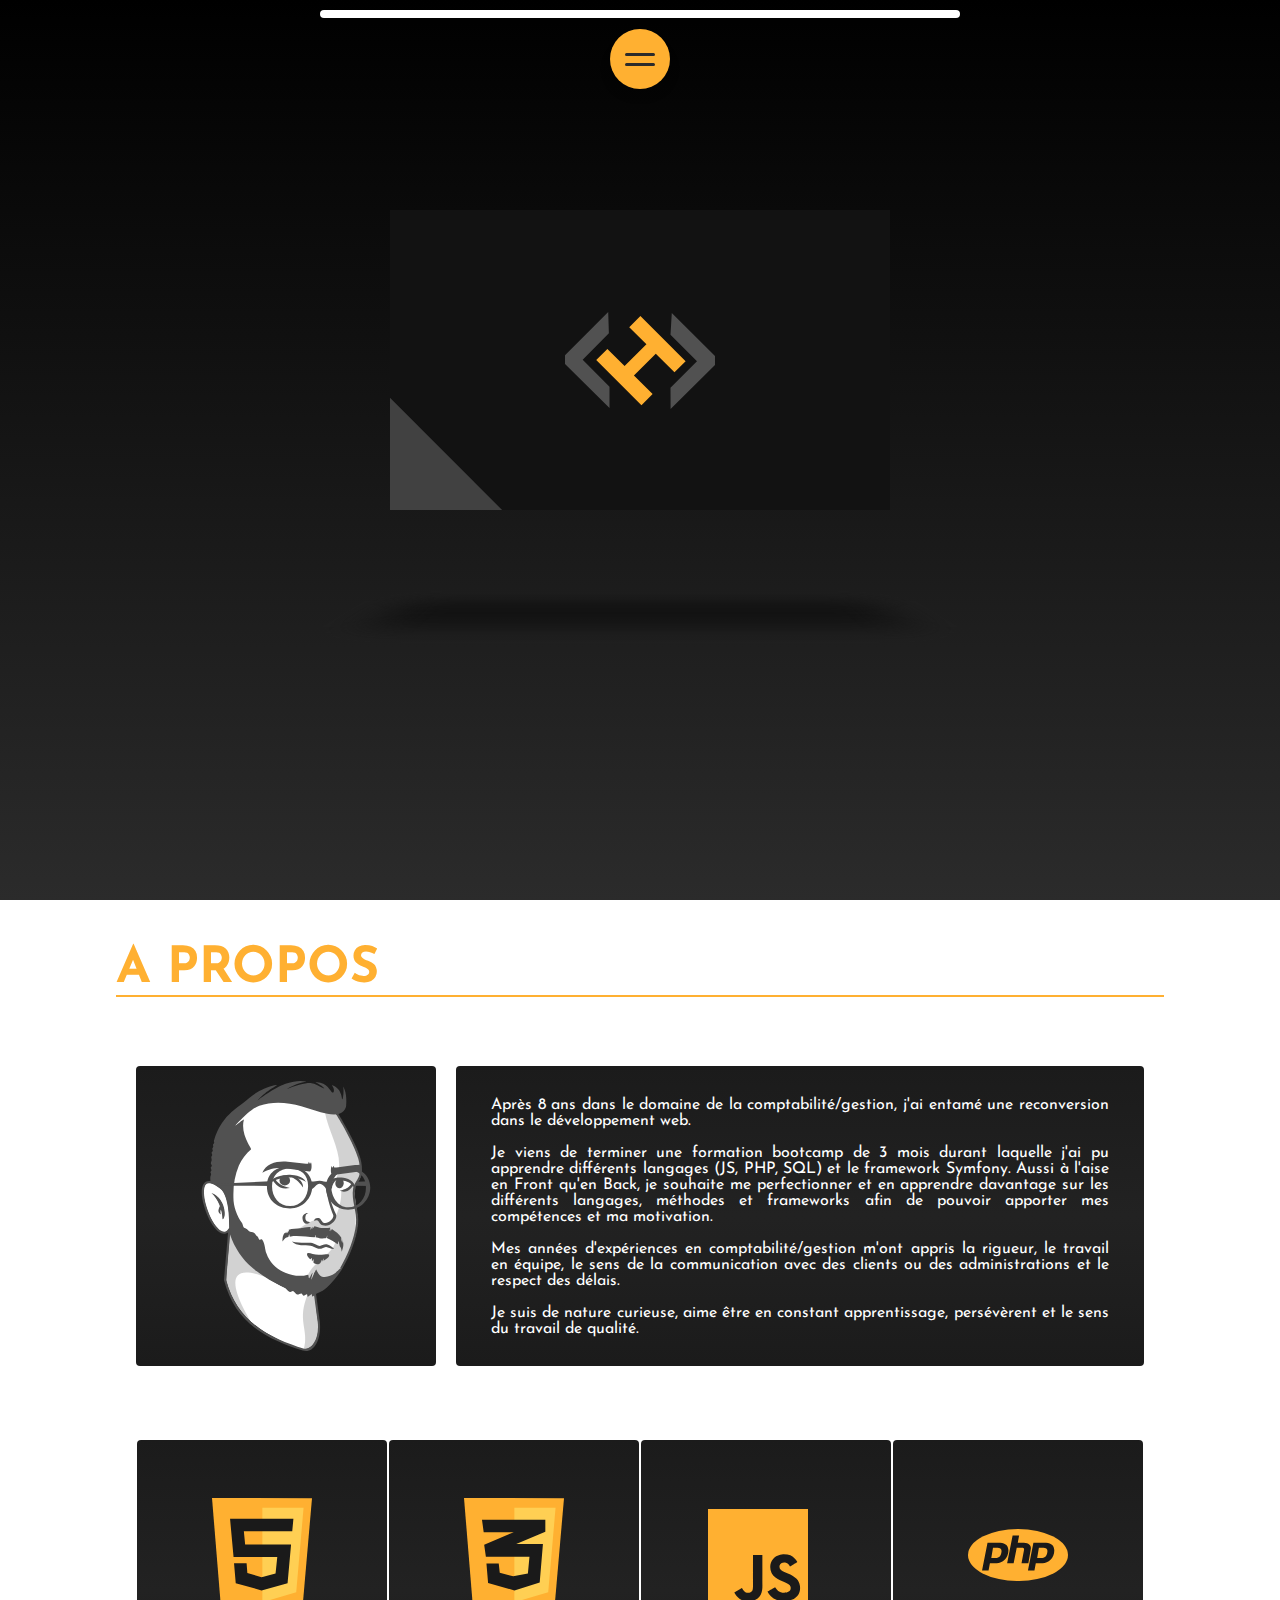
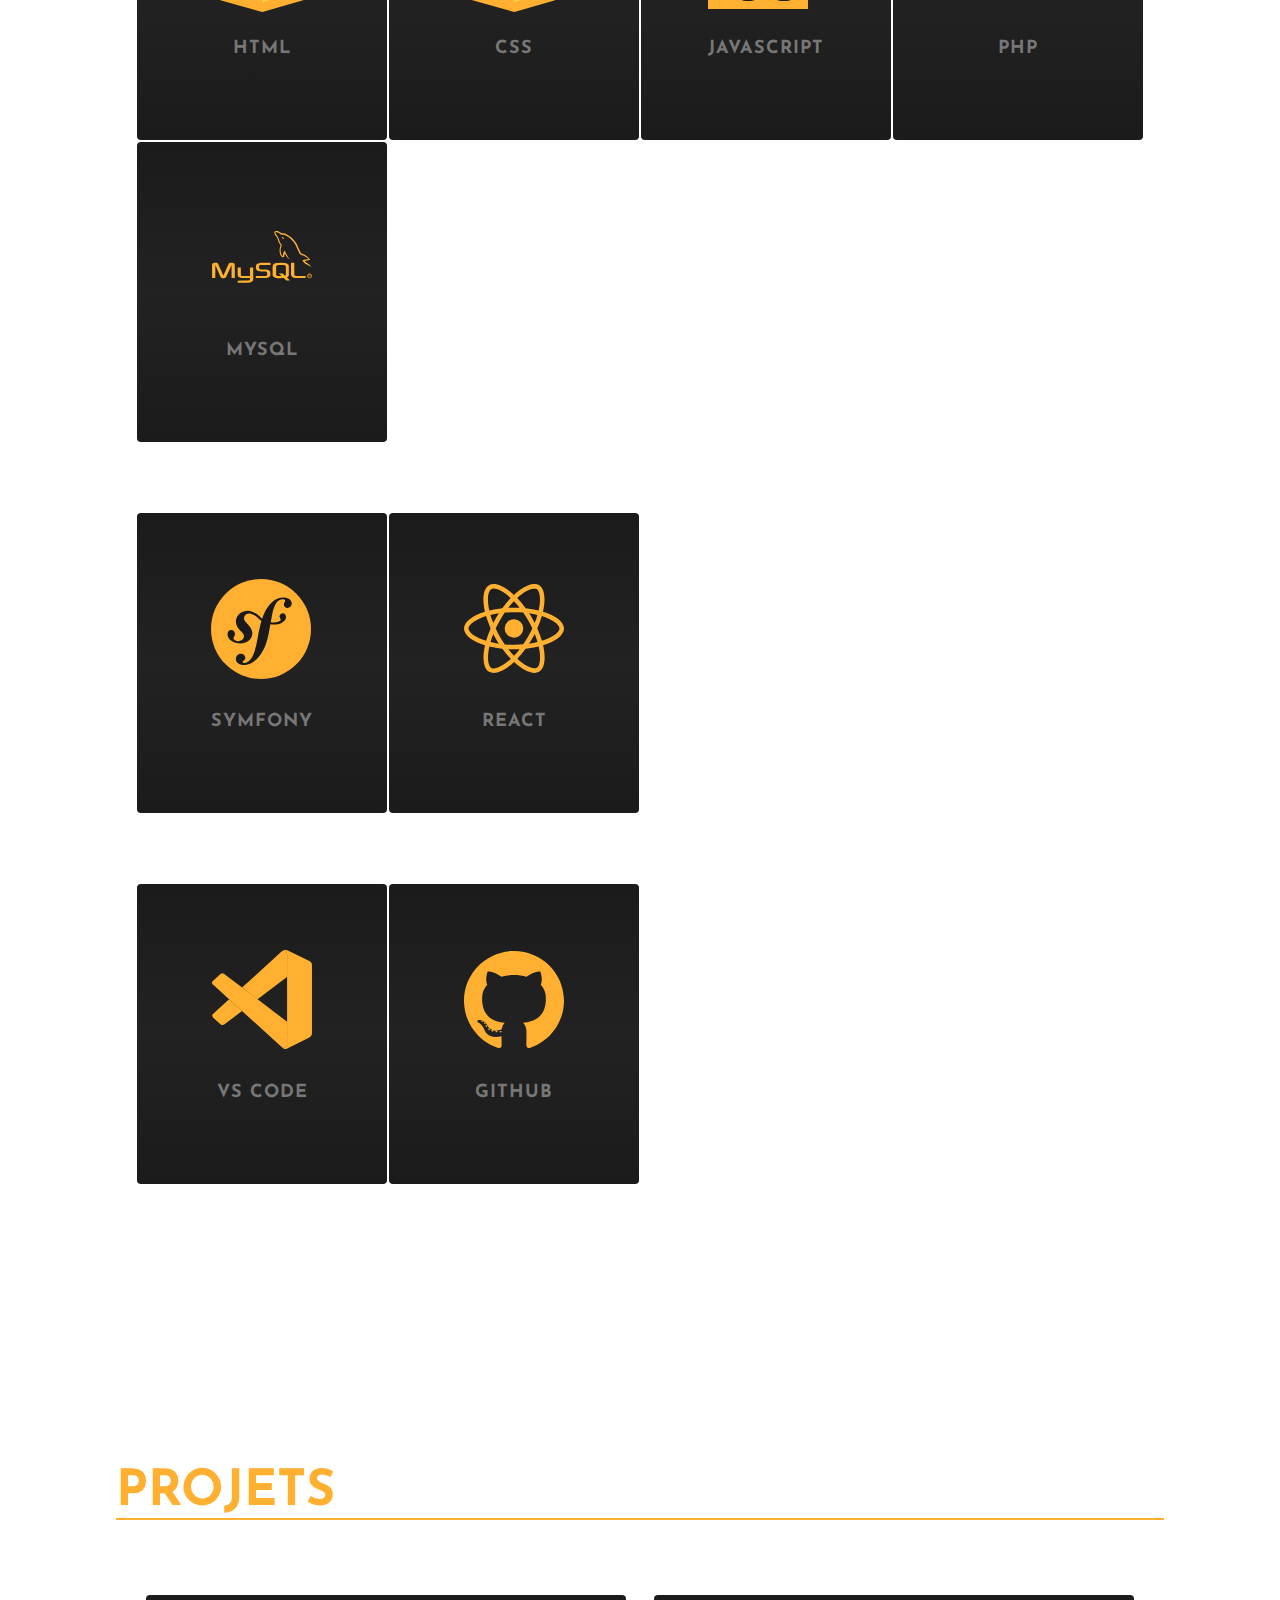
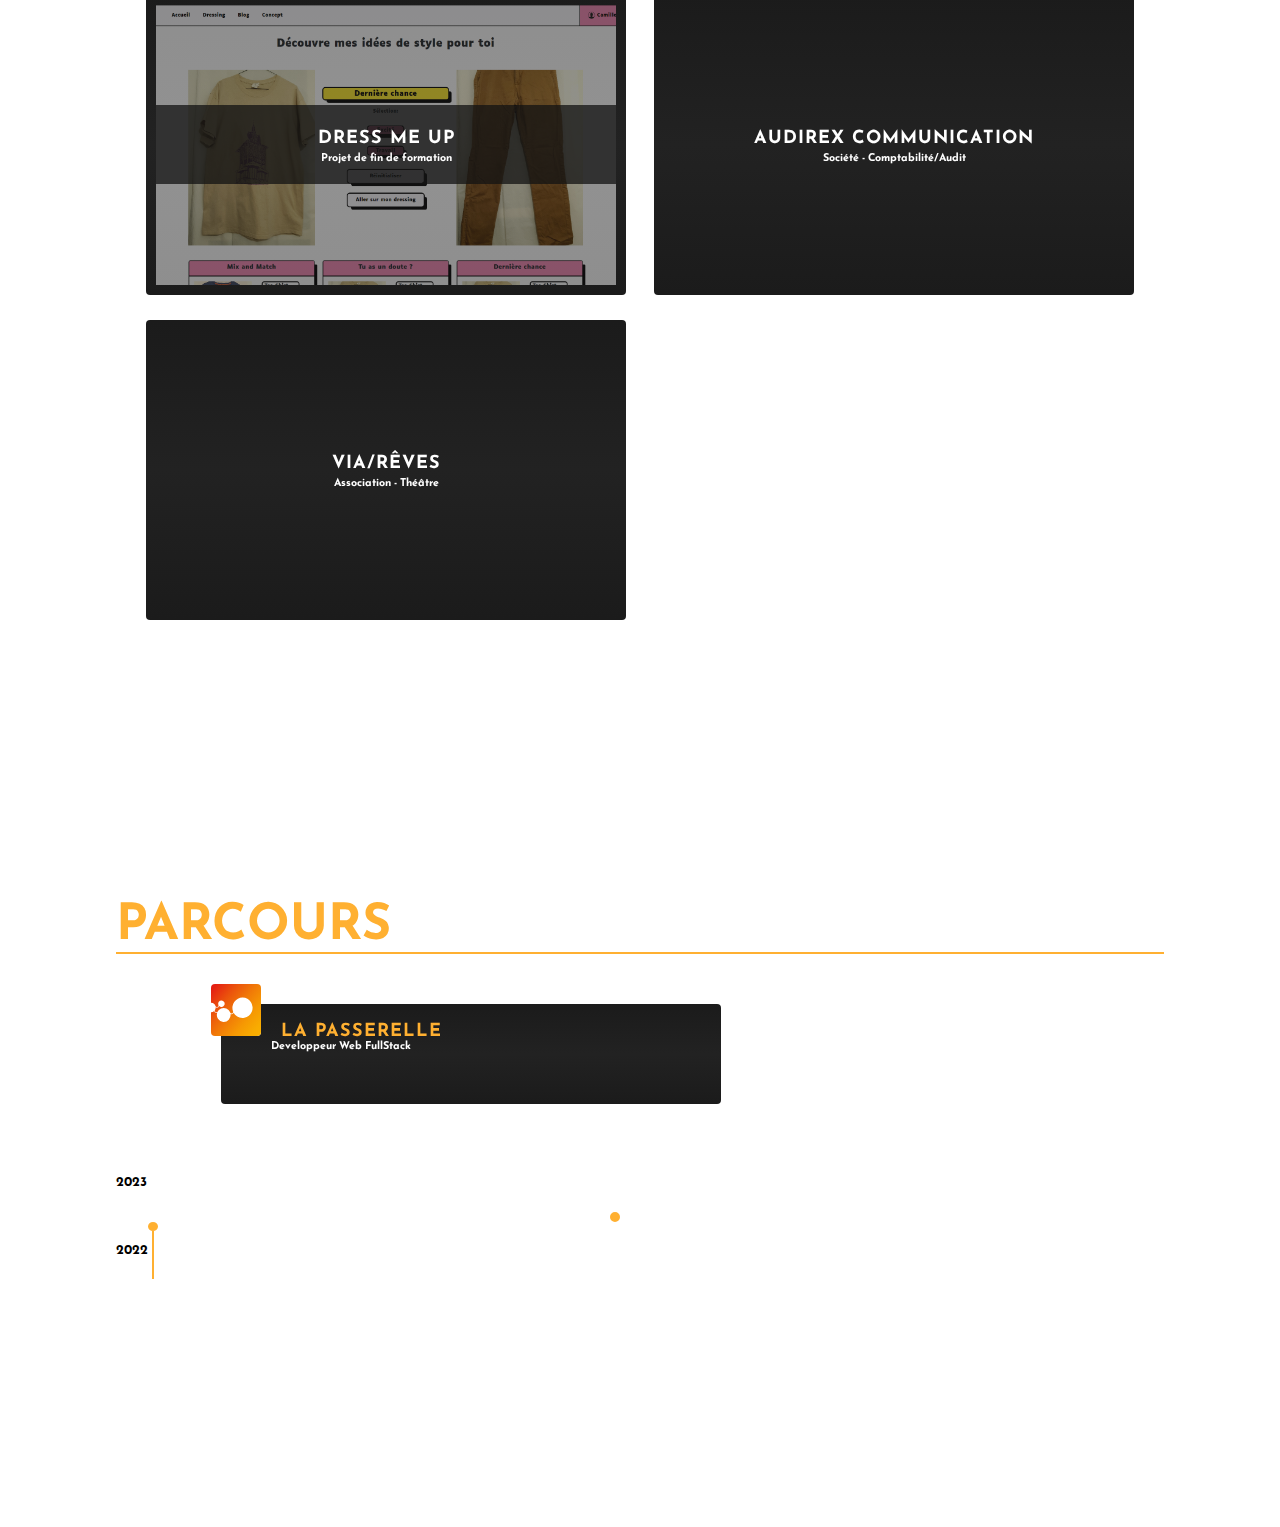
<file: index.html>
<!DOCTYPE html>
<html lang="fr">

<head>
    <meta charset="UTF-8">
    <meta http-equiv="X-UA-Compatible" content="IE=edge">
    <meta name="viewport" content="width=device-width, initial-scale=1.0">
    <link rel="stylesheet" href="https://cdnjs.cloudflare.com/ajax/libs/font-awesome/6.2.0/css/all.min.css"
        crossorigin="anonymous" />
    <link rel="preconnect" href="https://fonts.googleapis.com">
    <link rel="preconnect" href="https://fonts.gstatic.com" crossorigin>
    <link href="https://fonts.googleapis.com/css2?family=Josefin+Sans:wght@100;200;300;400;700&display=swap"
        rel="stylesheet">
    <link rel="stylesheet" href="assets/css/style.css">
    <title>Martin HARLAUT</title>
</head>

<body>
    <header>
        <div class="container" id="home">
            <div class="sticky">
                <div class="progress-container">
                    <div class="progress-bar" id="myBar"></div>
                </div>
                <ul class="navigation">
                    <span class="switchLanguage"></span>
                    <li><a href="#home">Accueil</a></li>
                    <li><a href="#contact">Contact</a></li>
                    <li><a href="#about">A propos</a></li>
                    <li><a href="#projects">Projets</a></li>
                    <li><a href="#career">Parcours</a></li>
                    <span class="toggleMenu"></span>
                </ul>
            </div>
        </div>
    </header>
    <main>
        <div class="container">
            <section id="contact">
                <div id="visit-card">
                    <div class="visit-card-inner">
                        <div class="visit-card-front">
                            <span class="shiny"></span>
                            <img src="assets/img/logo.svg" alt="Logo" srcset="">
                        </div>
                        <div class="visit-card-back">
                            <!-- <span class="shiny"></span> -->
                            <div class="card-title">
                                <img src="assets/img/logo.svg" alt="Logo" srcset="">
                                <i class="fa-solid fa-repeat close-visit-card"></i>
                            </div>
                            <div class="card-content">
                                <h5><span>Martin</span> HARLAUT</h5>
                                <h6>Développeur Web</h6>
                                <div class="contact-content">
                                    <img src="assets/img/icon-tel-gold.svg" alt="Icône téléphone">
                                    <p>06 76 22 15 70</p>
                                </div>
                                <div class="contact-content">
                                    <img src="assets/img/icon-mail-gold.svg" alt="Icône mail">
                                    <p>martin.harlaut@yahoo.fr</p>
                                </div>
                                <div class="contact-content">
                                    <img src="assets/img/icon-linkedin-gold.svg" alt="Icône LinkedIn">
                                    <p><a href="http://www.linkedin.com/in/martin-harlaut" target="_blank">https://www.linkedin.com/in/martin-harlaut</a></p>
                                </div>
                            </div>
                        </div>
                    </div>
                </div>
                <div id="cardShadow"></div>
            </section>
            <section>
                <h2>A propos</h2>
                <hr>
                <h3>A propos de moi</h3>
                <article id="about">
                    <div>
                        <img src="assets/img/avatar-dark-2.svg" alt="Martin HARLAUT" srcset="">
                        <!-- <h5><span>Martin</span> HARLAUT</h5> -->
                    </div>
                    <div class="content">
                        <p>Après 8 ans dans le domaine de la comptabilité/gestion, j'ai entamé une reconversion
                            dans le développement web.</p>

                        <p>Je viens de terminer une formation bootcamp de 3 mois durant laquelle j'ai pu
                            apprendre différents langages (JS, PHP, SQL) et le framework Symfony. Aussi à l'aise
                            en Front qu'en Back, je souhaite me perfectionner et en apprendre davantage sur les
                            différents langages, méthodes et frameworks afin de pouvoir apporter mes compétences
                            et ma motivation.</p>

                        <p>Mes années d'expériences en comptabilité/gestion m'ont appris la rigueur, le travail
                            en équipe, le sens de la communication avec des clients ou des administrations et le
                            respect des délais.</p>

                        <p>Je suis de nature curieuse, aime être en constant apprentissage, persévèrent et le
                            sens du travail de qualité.</p>
                    </div>
                </article>
                <h3>Compétences - Langages</h3>
                <article id="language-skills">
                    <div class="card">
                        <div class="box">
                            <div>
                                <img src="assets/img/html.svg" alt="HTML 5" srcset="">
                            </div>
                            <div>
                                <h5 class="text">Html</h5>
                            </div>
                        </div>
                    </div>
                    <div class="card">
                        <div class="box">
                            <div>
                                <img src="assets/img/css.svg" alt="HTML 5" srcset="">
                            </div>
                            <div>
                                <h5 class="text">Css</h5>
                            </div>
                        </div>
                    </div>
                    <div class="card">
                        <div class="box">
                            <div>
                                <img src="assets/img/javascript.svg" alt="HTML 5" srcset="">
                            </div>
                            <div>
                                <h5 class="text">JavaScript</h5>
                            </div>
                        </div>
                    </div>
                    <div class="card">
                        <div class="box">
                            <div>
                                <img src="assets/img/php.svg" alt="HTML 5" srcset="">
                            </div>
                            <div>
                                <h5 class="text">PHP</h5>
                            </div>
                        </div>
                    </div>
                    <div class="card">
                        <div class="box">
                            <div>
                                <img src="assets/img/mySQL.svg" alt="HTML 5" srcset="">
                            </div>
                            <div>
                                <h5 class="text">mySQL</h5>
                            </div>
                        </div>
                    </div>
                </article>
                <h3>Compétences - Framework</h3>
                <article id="framework-skills">
                    <div class="card">
                        <div class="box">
                            <div>
                                <img src="assets/img/symfony.svg" alt="Symfony" srcset="">
                            </div>
                            <div>
                                <h5 class="text">Symfony</h5>
                            </div>
                        </div>
                    </div>
                    <div class="card">
                        <div class="box">
                            <div>
                                <img src="assets/img/react.svg" alt="ReactJS" srcset="">
                            </div>
                            <div>
                                <h5 class="text">React</h5>
                            </div>
                        </div>
                    </div>
                </article>
                <h3>Compétences - Outils</h3>
                <article id="tools-skills">
                    <div class="card">
                        <div class="box">
                            <div>
                                <img src="assets/img/vs-code.svg" alt="VS Code" srcset="">
                            </div>
                            <div>
                                <h5 class="text">VS Code</h5>
                            </div>
                        </div>
                    </div>
                    <div class="card">
                        <div class="box">
                            <div>
                                <img src="assets/img/github.svg" alt="GitHub" srcset="">
                            </div>
                            <div>
                                <h5 class="text">GitHub</h5>
                            </div>
                        </div>
                    </div>
                </article>
            </section>
            <section>
                <h2>Projets</h2>
                <hr>
                <div id="projects">
                    <div class="card">
                        <div class="card-inner">
                            <div class="project-card-front">
                                <article id="dressmeup">
                                    <div class="title">
                                        <h5 class="text">Dress Me Up</h5>
                                        <h6>Projet de fin de formation</h6>
                                    </div>
                                </article>
                            </div>
                            <div class="project-card-back">
                                <div class="projects-card-title">
                                    <img src="./assets/img/logo-dressmeup-yellow.svg" alt="Logo Dress Me Up" srcset=""
                                        class="logo-dressmeup">
                                    <i class="fa-solid fa-repeat close-card" data-index="0"></i>
                                </div>
                                <p>
                                    Dress Me Up est un projet de fin de formation réalisé en 1 mois.
                                    Il a été réalisé par un groupe de 8 étudiants (4 développeurs web
                                    et 4 designers UI/UX).
                                </p>
                                <p>
                                    Le projet est une Web App qui propose à l'utilisateur de gérer son
                                    dressing personnel à partir de ses vêtements qu'il a préalablement rentré
                                    en base de données, des tenues qui vont bien ensemble en fonction des
                                    couleurs. Le site intègre une dimension d'accessibilité pour les
                                    daltonniens avec un descriptif des couleurs.
                                </p>
                                <p>
                                    Le projet a été réalisé en Symfony et mobilise des connaissances en
                                    HTML, CSS, JavaScript, PHP et SQL.
                                </p>
                                <div class="projects-links">
                                    <p>Accéder au site <i class="fa-solid fa-circle-chevron-right"></i></p>
                                    <a href="#" target="_blank"><i class="fa-solid fa-earth-europe"></i><!-- Lien vers le site --></a>
                                    <a href="https://www.behance.net/gallery/160964071/DressMeUp" target="_blank"><i
                                            class="fa-brands fa-behance"></i><!-- Lien vers le Behance --></a>
                                </div>
                            </div>
                        </div>
                    </div>
                    <div class="card">
                        <div class="card-inner">
                            <div class="project-card-front">
                                <article id="audirex">
                                    <div class="title wip">
                                        <h5 class="text">Audirex Communication</h5>
                                        <h6>Société - Comptabilité/Audit</h6>
                                    </div>
                                </article>
                            </div>
                            <div class="project-card-back">
                                <div class="projects-card-title">
                                    <img src="./assets/img/logo-audirex-yellow.svg" alt="Logo Audirex Communication" srcset=""
                                        class="project-logo">
                                    <i class="fa-solid fa-repeat close-card" data-index="0"></i>
                                </div>
                                <div>
                                    <img src="assets/img/cone-yellow-sans.svg" alt="Plot" srcset="">
                                    <h5>En cours de réalisation</h5>
                                </div>
                            </div>
                        </div>
                    </div>
                    <div class="card">
                        <div class="card-inner">
                            <div class="project-card-front">
                                <article id="via-reves">
                                    <div class="title wip">
                                        <h5 class="text">Via/Rêves</h5>
                                        <h6>Association - Théâtre</h6>
                                    </div>
                                </article>
                            </div>
                            <div class="project-card-back">
                                <div class="projects-card-title">
                                    <img src="./assets/img/na-yellow.svg" alt="" srcset=""
                                        class="logo-dressmeup">
                                    <i class="fa-solid fa-repeat close-card" data-index="0"></i>
                                </div>
                                <div>
                                    <img src="assets/img/cone-yellow-sans.svg" alt="Plot" srcset="">
                                    <h5>En cours de réalisation</h5>
                                </div>
                            </div>
                        </div>
                    </div>
                </div>
            </section>
            <section id="career">
                <h2>Parcours</h2>
                <hr>
                <article id="hecate" class="event">
                    
                    <div class="career-content">
                        <div class="career-card-content">
                            <div class="career-card-title">
                                <img src="assets/img/logo-lapasserelle.svg" alt="Logo La Passerelle" srcset="">
                                <h5>La Passerelle</h5>
                            </div>
                            <h6>Developpeur Web FullStack</h6>
                        </div>
                    </div>
                </article>
                <div class="career-data">
                    <h5>2023</h5>
                </div>
                <div class="career-timeline">
                    <div class="career-dot"></div>
                    <div class="career-line"></div>
                </div>
                <article id="innocent" class="event">
                    <div class="career-data">
                        <h5>2022</h5>
                    </div>
                    <div class="career-timeline">
                        <div class="career-dot"></div>
                        <div class="career-line"></div>
                    </div>
                    <div class="career-card">

                    </div>
                </article>
            </section>
        </div>
    </main>
    <footer>

    </footer>
    <script src="assets/js/scrollbar.js"></script>
    <script src="assets/js/navbar.js"></script>
    <script src="assets/js/visitCard.js"></script>
    <script src="assets/js/projectCards.js"></script>
</body>

</html>
</file>
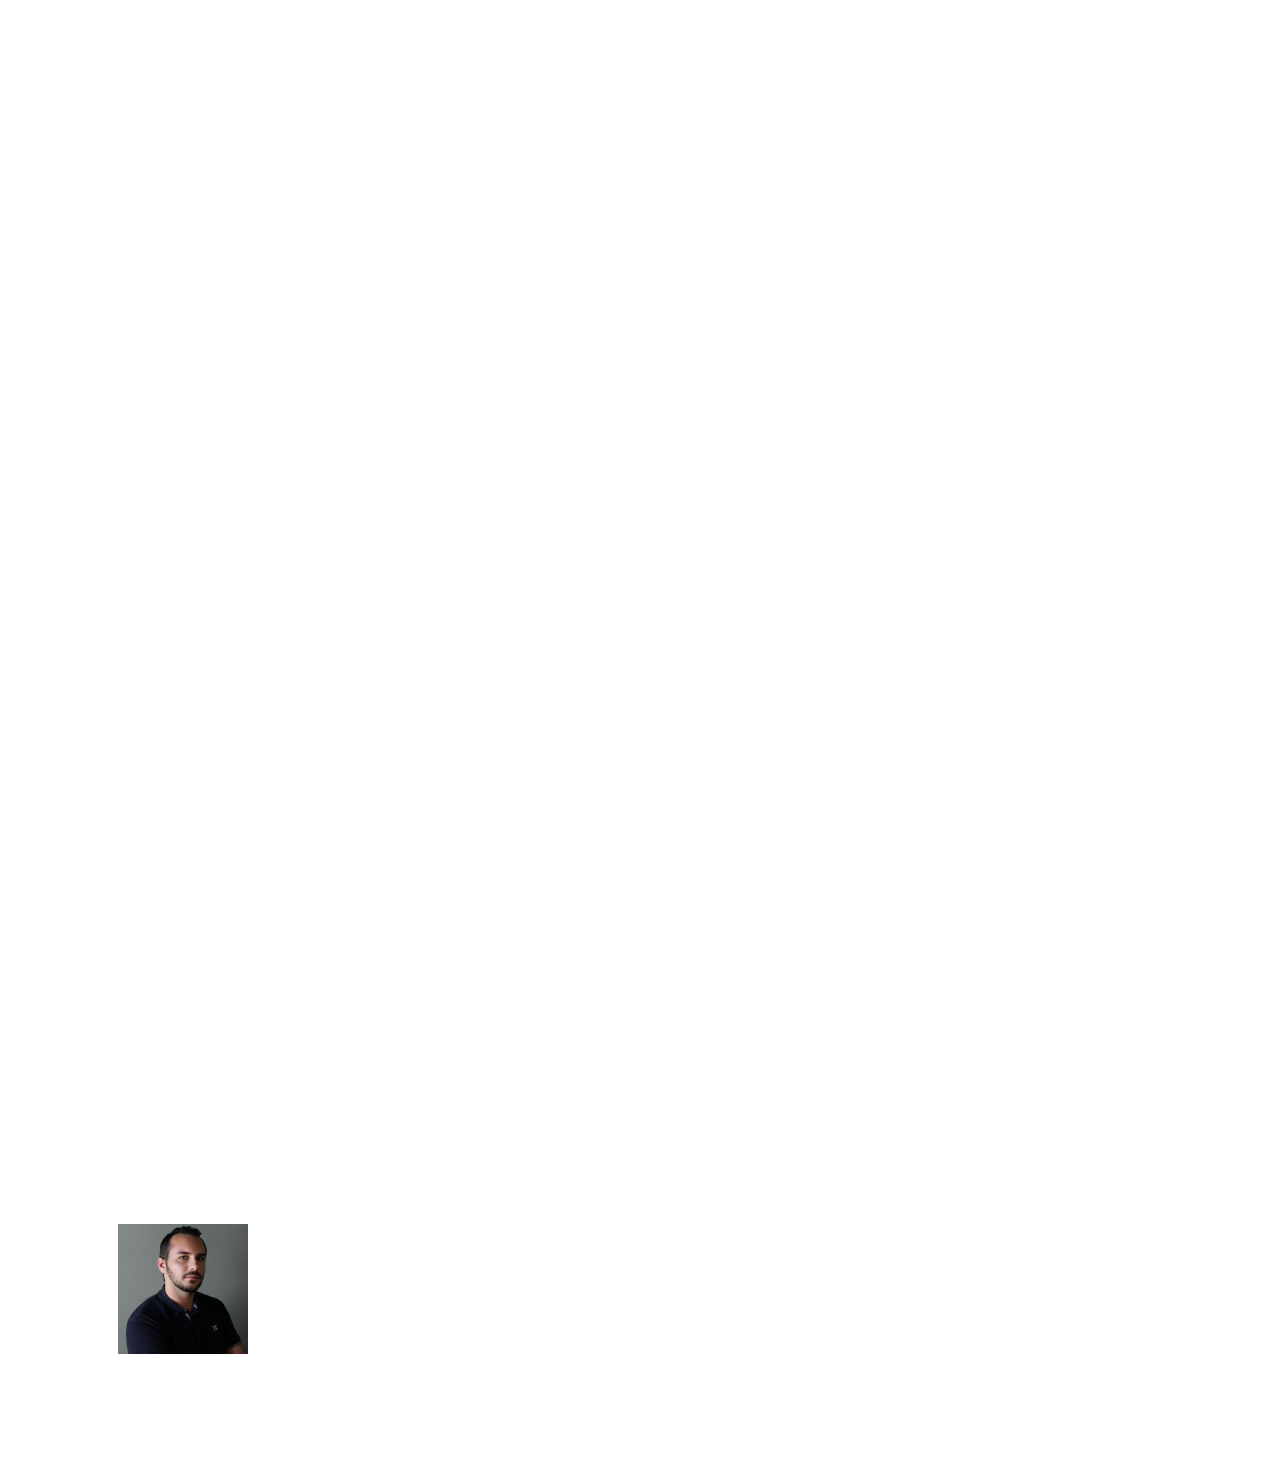
<file: about.html>
<!DOCTYPE html>
<html lang="fr">
<head>
    <meta charset="UTF-8">
    <meta http-equiv="X-UA-Compatible" content="IE=edge">
    <meta name="viewport" content="width=device-width, initial-scale=1.0">
    <link rel="preconnect" href="https://fonts.googleapis.com">
    <link rel="preconnect" href="https://fonts.gstatic.com" crossorigin>
    <link href="https://fonts.googleapis.com/css2?family=Josefin+Sans:wght@100;200;300;400;700&display=swap" rel="stylesheet">
    <link rel="stylesheet" href="assets/css/about.css">
    <title>Martin HARLAUT</title>
</head>
<body>
    <div class="container">
        <div class="card">
            <div class="lines"></div>
            <div class="imgBox">
                <img src="assets/img/harlaut.jpg" alt="Martin HARLAUT" srcset="">
            </div>
        </div>
    </div>
</body>
</html>
</file>
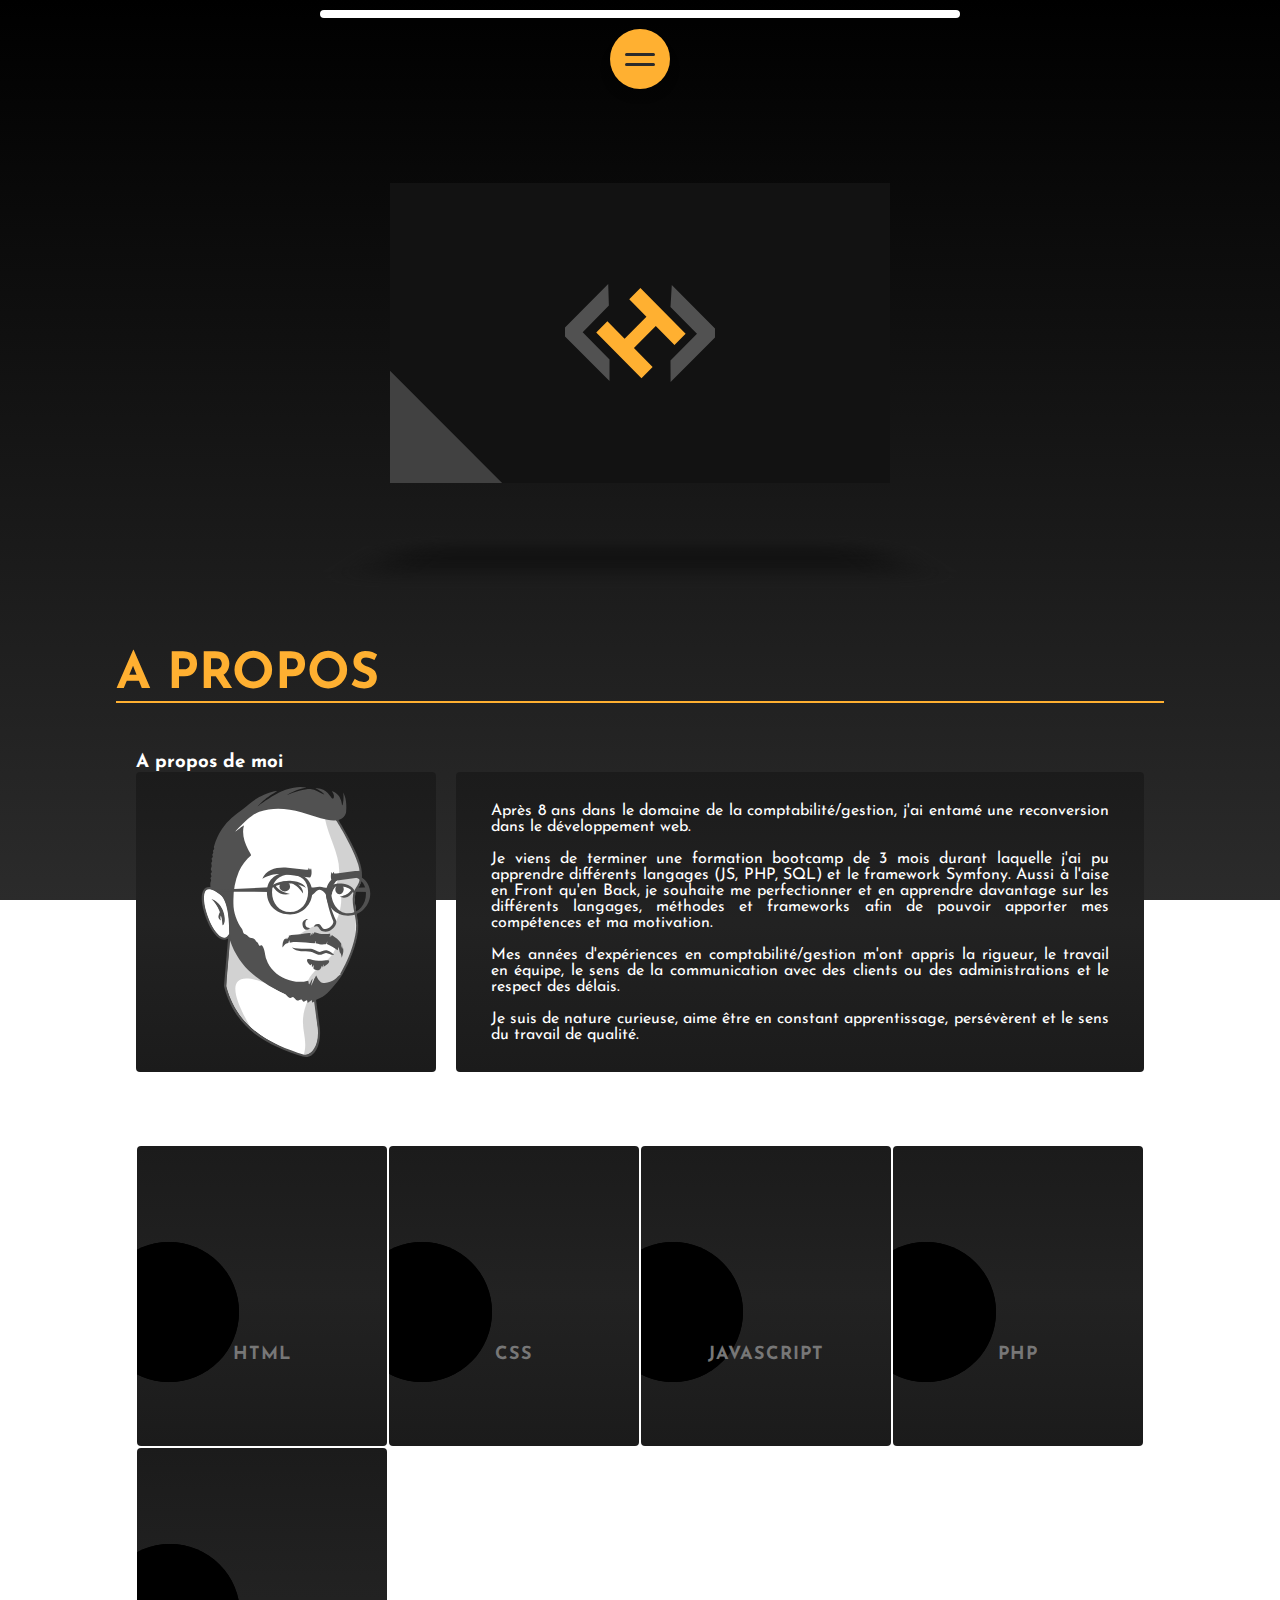
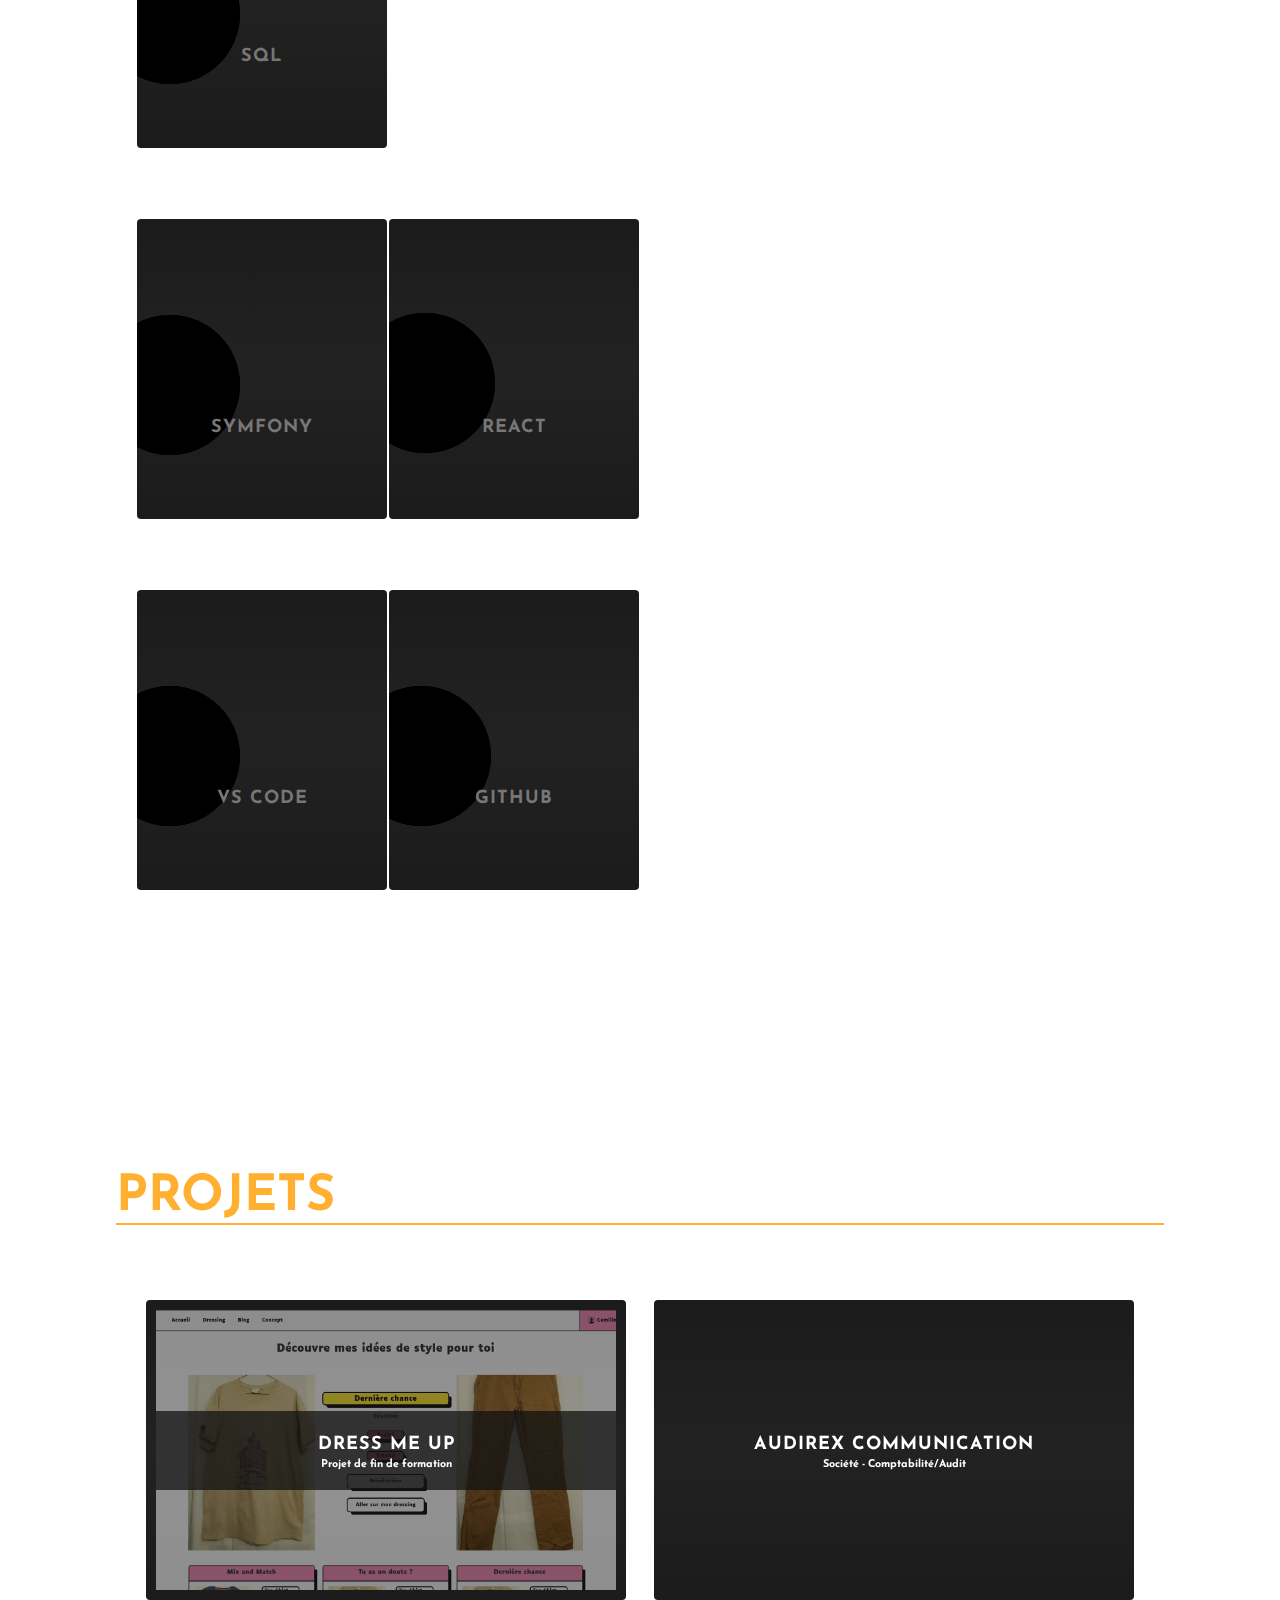
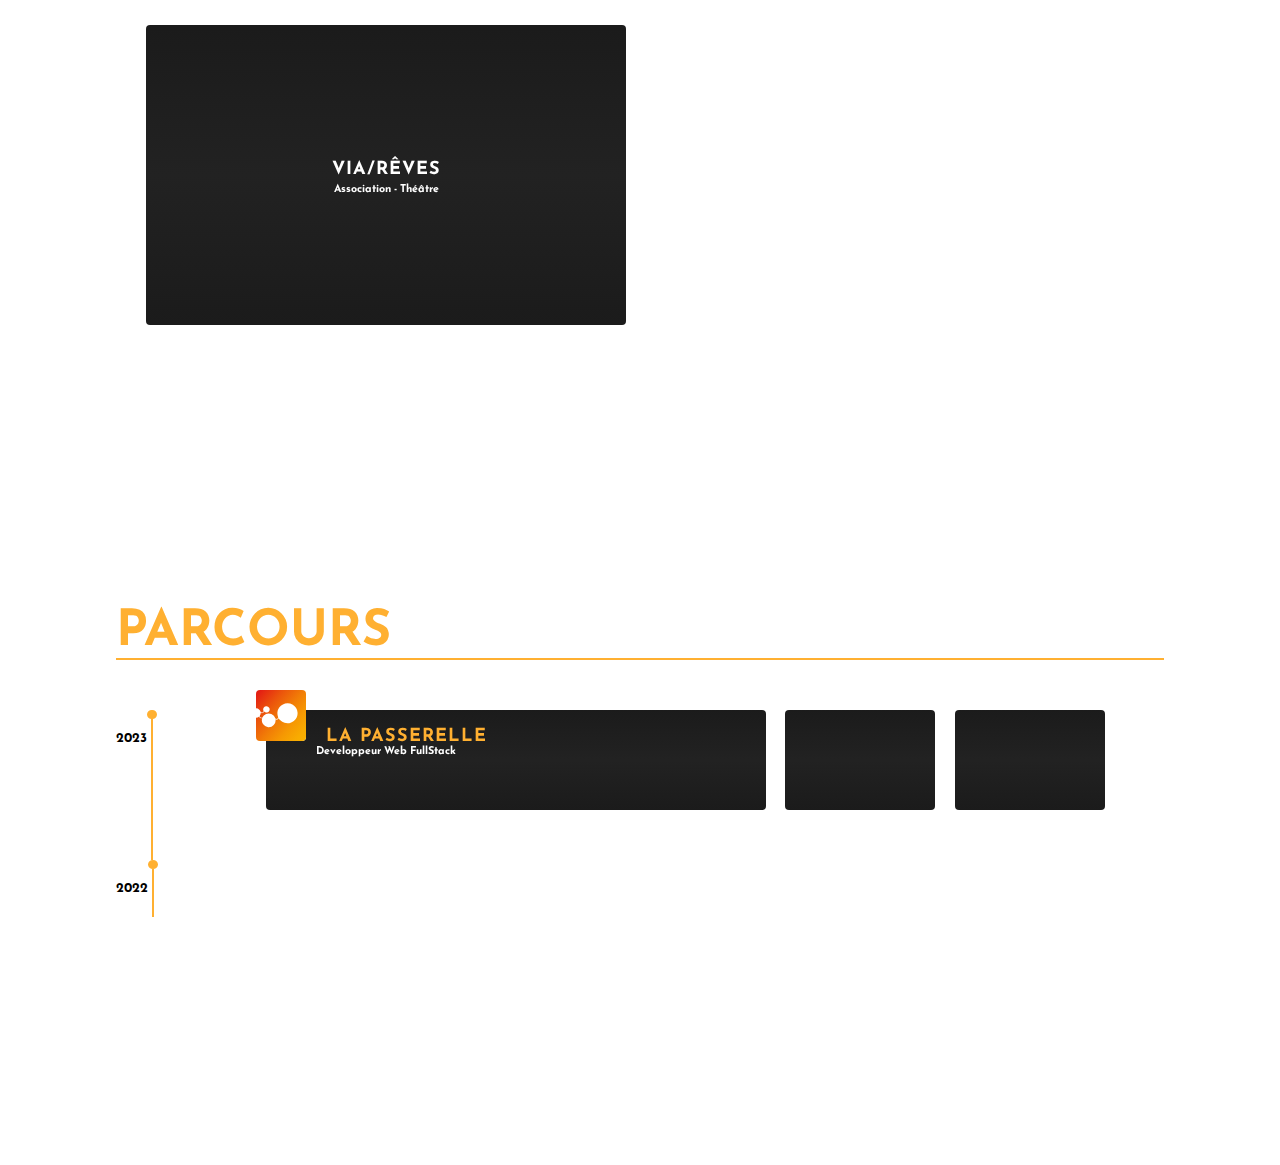
<file: index_backup.html>
<!DOCTYPE html>
<html lang="fr">

<head>
    <meta charset="UTF-8">
    <meta http-equiv="X-UA-Compatible" content="IE=edge">
    <meta name="viewport" content="width=device-width, initial-scale=1.0">
    <link rel="stylesheet" href="https://cdnjs.cloudflare.com/ajax/libs/font-awesome/6.2.0/css/all.min.css"
        crossorigin="anonymous" />
    <link rel="preconnect" href="https://fonts.googleapis.com">
    <link rel="preconnect" href="https://fonts.gstatic.com" crossorigin>
    <link href="https://fonts.googleapis.com/css2?family=Josefin+Sans:wght@100;200;300;400;700&display=swap"
        rel="stylesheet">
    <link rel="stylesheet" href="assets/css/style.css">
    <title>Martin HARLAUT</title>
</head>

<body>
    <header>
        <div class="container" id="home">
            <div class="sticky">
                <div class="progress-container">
                    <div class="progress-bar" id="myBar"></div>
                </div>
                <ul class="navigation">
                    <span class="switchLanguage"></span>
                    <li><a href="#home">Accueil</a></li>
                    <li><a href="#contact">Contact</a></li>
                    <li><a href="#about">A propos</a></li>
                    <li><a href="#projects">Projets</a></li>
                    <li><a href="#career">Parcours</a></li>
                    <span class="toggleMenu"></span>
                </ul>
            </div>
        </div>
    </header>
    <main>
        <div class="container">
            <article id="contact">
                <div id="visit-card">
                    <div class="visit-card-inner">
                        <div class="visit-card-front">
                            <span class="shiny"></span>
                            <img src="assets/img/logo.svg" alt="Logo" srcset="">
                        </div>
                        <div class="visit-card-back">
                            <!-- <span class="shiny"></span> -->
                            <div class="card-title">
                                <img src="assets/img/logo.svg" alt="Logo" srcset="">
                                <i class="fa-solid fa-repeat close-visit-card"></i>
                            </div>
                            <div class="card-content">
                                <h5><span>Martin</span> HARLAUT</h5>
                                <h6>Développeur Web</h6>
                                <div class="contact-content">
                                    <img src="assets/img/icon-tel-gold.svg" alt="Icône téléphone">
                                    <p>06 76 22 15 70</p>
                                </div>
                                <div class="contact-content">
                                    <img src="assets/img/icon-mail-gold.svg" alt="Icône mail">
                                    <p>martin.harlaut@yahoo.fr</p>
                                </div>
                                <div class="contact-content">
                                    <img src="assets/img/icon-linkedin-gold.svg" alt="Icône LinkedIn">
                                    <p><a href="http://www.linkedin.com/in/martin-harlaut" target="_blank">https://www.linkedin.com/in/martin-harlaut</a></p>
                                </div>
                            </div>
                        </div>
                    </div>
                </div>
                <div id="cardShadow"></div>
            </article>
            <section class="diagonal">
                <h2>A propos</h2>
                <hr>
                <h3>A propos de moi</h3>
                <article id="about">
                    <div>
                        <img src="assets/img/avatar-dark-2.svg" alt="Martin HARLAUT" srcset="">
                        <!-- <h5><span>Martin</span> HARLAUT</h5> -->
                    </div>
                    <div class="content">
                        <p>Après 8 ans dans le domaine de la comptabilité/gestion, j'ai entamé une reconversion
                            dans le développement web.</p>

                        <p>Je viens de terminer une formation bootcamp de 3 mois durant laquelle j'ai pu
                            apprendre différents langages (JS, PHP, SQL) et le framework Symfony. Aussi à l'aise
                            en Front qu'en Back, je souhaite me perfectionner et en apprendre davantage sur les
                            différents langages, méthodes et frameworks afin de pouvoir apporter mes compétences
                            et ma motivation.</p>

                        <p>Mes années d'expériences en comptabilité/gestion m'ont appris la rigueur, le travail
                            en équipe, le sens de la communication avec des clients ou des administrations et le
                            respect des délais.</p>

                        <p>Je suis de nature curieuse, aime être en constant apprentissage, persévèrent et le
                            sens du travail de qualité.</p>
                    </div>
                </article>
                <h3>Compétences - Langages</h3>
                <article id="language-skills">
                    <div class="card">
                        <div class="box">
                            <div class="percent">
                                <svg>
                                    <circle cx="70" cy="70" r="70"></circle>
                                    <circle cx="70" cy="70" r="70"></circle>
                                </svg>
                                <div class="num">
                                    <h5>90<span>%</span></h5>
                                </div>
                            </div>
                            <h5 class="text">Html</h5>
                        </div>
                    </div>
                    <div class="card">
                        <div class="box">
                            <div class="percent">
                                <svg>
                                    <circle cx="70" cy="70" r="70"></circle>
                                    <circle cx="70" cy="70" r="70"></circle>
                                </svg>
                                <div class="num">
                                    <h5>75<span>%</span></h5>
                                </div>
                            </div>
                            <h5 class="text">Css</h5>
                        </div>
                    </div>
                    <div class="card">
                        <div class="box">
                            <div class="percent">
                                <svg>
                                    <circle cx="70" cy="70" r="70"></circle>
                                    <circle cx="70" cy="70" r="70"></circle>
                                </svg>
                                <div class="num">
                                    <h5>50<span>%</span></h5>
                                </div>
                            </div>
                            <h5 class="text">JavaScript</h5>
                        </div>
                    </div>
                    <div class="card">
                        <div class="box">
                            <div class="percent">
                                <svg>
                                    <circle cx="70" cy="70" r="70"></circle>
                                    <circle cx="70" cy="70" r="70"></circle>
                                </svg>
                                <div class="num">
                                    <h5>75<span>%</span></h5>
                                </div>
                            </div>
                            <h5 class="text">PHP</h5>
                        </div>
                    </div>
                    <div class="card">
                        <div class="box">
                            <div class="percent">
                                <svg>
                                    <circle cx="70" cy="70" r="70"></circle>
                                    <circle cx="70" cy="70" r="70"></circle>
                                </svg>
                                <div class="num">
                                    <h5>85<span>%</span></h5>
                                </div>
                            </div>
                            <h5 class="text">SQL</h5>
                        </div>
                    </div>
                </article>
                <h3>Compétences - Framework</h3>
                <article id="framework-skills">
                    <div class="card">
                        <div class="box">
                            <div class="percent">
                                <svg>
                                    <circle cx="70" cy="70" r="70"></circle>
                                    <circle cx="70" cy="70" r="70"></circle>
                                </svg>
                                <div class="num">
                                    <h5>75<span>%</span></h5>
                                </div>
                            </div>
                            <h5 class="text">Symfony</h5>
                        </div>
                    </div>
                    <div class="card">
                        <div class="box">
                            <div class="percent">
                                <svg>
                                    <circle cx="70" cy="70" r="70"></circle>
                                    <circle cx="70" cy="70" r="70"></circle>
                                </svg>
                                <div class="num">
                                    <h5>5<span>%</span></h5>
                                </div>
                            </div>
                            <h5 class="text">React</h5>
                        </div>
                    </div>
                </article>
                <h3>Compétences - Outils</h3>
                <article id="tools-skills">
                    <div class="card">
                        <div class="box">
                            <div class="percent">
                                <svg>
                                    <circle cx="70" cy="70" r="70"></circle>
                                    <circle cx="70" cy="70" r="70"></circle>
                                </svg>
                                <div class="num">
                                    <h5>65<span>%</span></h5>
                                </div>
                            </div>
                            <h5 class="text">VS Code</h5>
                        </div>
                    </div>
                    <div class="card">
                        <div class="box">
                            <div class="percent">
                                <svg>
                                    <circle cx="70" cy="70" r="70"></circle>
                                    <circle cx="70" cy="70" r="70"></circle>
                                </svg>
                                <div class="num">
                                    <h5>50<span>%</span></h5>
                                </div>
                            </div>
                            <h5 class="text">GitHub</h5>
                        </div>
                    </div>
                </article>
            </section>
            <section class="diagonal">
                <h2>Projets</h2>
                <hr>
                <div id="projects">
                    <div class="card">
                        <div class="card-inner">
                            <div class="project-card-front">
                                <article id="dressmeup">
                                    <div class="title">
                                        <h5 class="text">Dress Me Up</h5>
                                        <h6>Projet de fin de formation</h6>
                                    </div>
                                </article>
                            </div>
                            <div class="project-card-back">
                                <div class="projects-card-title">
                                    <img src="./assets/img/logo-dressmeup-yellow.svg" alt="Logo Dress Me Up" srcset=""
                                        class="logo-dressmeup">
                                    <i class="fa-solid fa-repeat close-card" data-index="0"></i>
                                </div>
                                <p>
                                    Dress Me Up est un projet de fin de formation réalisé en 1 mois.
                                    Il a été réalisé par un groupe de 8 étudiants (4 développeurs web
                                    et 4 designers UI/UX).
                                </p>
                                <p>
                                    Le projet est une Web App qui propose à l'utilisateur de gérer son
                                    dressing personnel à partir de ses vêtements qu'il a préalablement rentré
                                    en base de données, des tenues qui vont bien ensemble en fonction des
                                    couleurs. Le site intègre une dimension d'accessibilité pour les
                                    daltonniens avec un descriptif des couleurs.
                                </p>
                                <p>
                                    Le projet a été réalisé en Symfony et mobilise des connaissances en
                                    HTML, CSS, JavaScript, PHP et SQL.
                                </p>
                                <div class="projects-links">
                                    <p>Accéder au site <i class="fa-solid fa-circle-chevron-right"></i></p>
                                    <a href="#" target="_blank"><i class="fa-solid fa-earth-europe"></i><!-- Lien vers le site --></a>
                                    <a href="https://www.behance.net/gallery/160964071/DressMeUp" target="_blank"><i
                                            class="fa-brands fa-behance"></i><!-- Lien vers le Behance --></a>
                                </div>
                            </div>
                        </div>
                    </div>
                    <div class="card">
                        <div class="card-inner">
                            <div class="project-card-front">
                                <article id="audirex">
                                    <div class="title wip">
                                        <h5 class="text">Audirex Communication</h5>
                                        <h6>Société - Comptabilité/Audit</h6>
                                    </div>
                                </article>
                            </div>
                            <div class="project-card-back">
                                <div class="projects-card-title">
                                    <img src="./assets/img/logo-audirex-yellow.svg" alt="Logo Audirex Communication" srcset=""
                                        class="project-logo">
                                    <i class="fa-solid fa-repeat close-card" data-index="0"></i>
                                </div>
                                <div>
                                    <img src="assets/img/cone-yellow-sans.svg" alt="Plot" srcset="">
                                    <h5>En cours de réalisation</h5>
                                </div>
                            </div>
                        </div>
                    </div>
                    <div class="card">
                        <div class="card-inner">
                            <div class="project-card-front">
                                <article id="via-reves">
                                    <div class="title wip">
                                        <h5 class="text">Via/Rêves</h5>
                                        <h6>Association - Théâtre</h6>
                                    </div>
                                </article>
                            </div>
                            <div class="project-card-back">
                                <div class="projects-card-title">
                                    <img src="./assets/img/na-yellow.svg" alt="" srcset=""
                                        class="logo-dressmeup">
                                    <i class="fa-solid fa-repeat close-card" data-index="0"></i>
                                </div>
                                <div>
                                    <img src="assets/img/cone-yellow-sans.svg" alt="Plot" srcset="">
                                    <h5>En cours de réalisation</h5>
                                </div>
                            </div>
                        </div>
                    </div>
                </div>
            </section>
            <section id="career">
                <h2>Parcours</h2>
                <hr>
                <article id="hecate" class="event">
                    <div class="career-data">
                        <h5>2023</h5>
                    </div>
                    <div class="career-timeline">
                        <div class="career-dot"></div>
                        <div class="career-line"></div>
                    </div>
                    <div class="career-content">
                        <div class="career-card-content">
                            <div class="career-card-title">
                                <img src="assets/img/logo-lapasserelle.svg" alt="Logo La Passerelle" srcset="">
                                <h5>La Passerelle</h5>
                            </div>
                            <h6>Developpeur Web FullStack</h6>
                        </div>
                        <div class="career-card-skills">

                        </div>
                        <div class="career-card-soft-skills">

                        </div>
                    </div>
                </article>
                <article id="innocent" class="event">
                    <div class="career-data">
                        <h5>2022</h5>
                    </div>
                    <div class="career-timeline">
                        <div class="career-dot"></div>
                        <div class="career-line"></div>
                    </div>
                    <div class="career-card">

                    </div>
                </article>
            </section>
        </div>
    </main>
    <footer>

    </footer>
    <script src="assets/js/scrollbar.js"></script>
    <script src="assets/js/navbar.js"></script>
    <script src="assets/js/visitCard.js"></script>
    <script src="assets/js/projectCards.js"></script>
</body>

</html>
</file>
<file: assets/css/style.css>
*{
    outline: none;
    box-sizing: border-box;
}

:root{
    --darkest-black: #000000;
    --deepest-black: #121212;
    --deep-black: #2B2B2B;
    --golden-yellow:#FFB031;
    --white: #ffffff;
    --white-transparent: #ffffff3b;
    --deepest-black-transparent: #121212c0;
    --transparent: #00000000;
    --grey: #777777;
    --rotateX: 0deg;
    --rotateY: 0deg;
    --position-left: -150%;
    --rotate: 45deg;

}

html{
    scroll-behavior: smooth;
}

body{
    background: linear-gradient(var(--darkest-black), var(--deep-black));
    background-attachment: fixed;
    display: grid;
    place-items: center;
    min-block-size: 750px;
    font-family: 'Josefin Sans', sans-serif;
}

.container{
    max-width: 1048px;
    margin: auto;
    display: flex;
    flex-direction: column;
    align-items: center;
}

header{
    width: 100%;
    display: flex;
    flex-direction: column;
    align-items: center;
}

.sticky {
    padding-top: 10px;
    display: flex;
    flex-direction: column;
    align-items: center;
    position: fixed;
    top: 0;
    width: 100%;
    z-index: 5;
}

.progress-container {
    width: 50%;
    height: 8px;
    border-radius: 20px;
    background: var(--white);
    /* padding: 2px; */
}

/* The progress bar (scroll indicator) */
.progress-bar {
    height: 8px;
    border-radius: 20px;
    background: var(--golden-yellow);
    width: 0%;
}

/* NAV BAR */

.navigation{
    position: relative;
    width: 60px;
    height: 50px;
    background: rgba(255, 255, 255, 0.05);
    backdrop-filter: blur(6px);
    border-radius: 60px;
    display: flex;
    align-items: center;
    justify-content: space-evenly;
    padding-inline-start: 0;
    transition: 0.5s;
    transition-delay: 0.5s;
    box-shadow: 0 10px 15px rgba(0, 0, 0, 0.05);
    z-index: 5;
}

.navigation.active{
    width: 600px;
}

.navigation .toggleMenu{
    position: absolute;
    width: 60px;
    height: 60px;
    background-color: var(--golden-yellow);
    border-radius: 50%;
    transition: 0.5s;
    transition-delay: 0.5s;
    cursor: pointer;
    display: flex;
    justify-content: center;
    align-items: center;
}

.navigation .toggleMenu::before{
    content: '';
    position: absolute;
    width: 30px;
    height: 3px;
    border-radius: 3px;
    background: var(--deep-black);
    transform: translateY(-5px);
    transition: 0.5s;
    transition-delay: 0.5s;
}

.navigation .toggleMenu::after{
    content: '';
    position: absolute;
    width: 30px;
    height: 3px;
    border-radius: 3px;
    background: var(--deep-black);
    transform: translateY(5px);
    transition: 0.5s;
    transition-delay: 0.5s;
}

.navigation.active .toggleMenu{
    /* background: var(--white); */
    transition-delay: 0s;
    transform: translateX(330px);
    width: 30px;
    height: 30px;
    box-shadow: 0 10px 15px rgba(0, 0, 0, 0.05);
}

.navigation.active .toggleMenu::before{
    transition-delay: 0s;
    background: var(--deep-black);
    transform:
        translateY(0px)
        rotate(45deg)
        scale(0.6);
}

.navigation.active .toggleMenu::after{
    transition-delay: 0s;
    background: var(--deep-black);
    transform:
        translateY(0px)
        rotate(315deg)
        scale(0.6);
}

.navigation .switchLanguage{
    border-radius: 50%;
}

.navigation .switchLanguage{
    position: absolute;
    /* border: solid 2px var(--darkest-black); */
    width: 58px;
    height: 58px;
    background-image: url(../img/english.png);
    background-size: cover;
    transition: 0.5s;
    transition-delay: 0.5s;
    opacity: 0;
    cursor: pointer;
    z-index: -1;
}

.navigation.active .switchLanguage{
    display: inline-block;
    transition-delay: 0.5s;
    transform: translateX(-330px);
    opacity: 1;
    width: 30px;
    height: 30px;
    box-shadow: 0 10px 15px rgba(0, 0, 0, 0.05);
}

.navigation li{
    list-style: none;
    transition: 0.5s;
    transform: scale(0);
}

.navigation.active li{
    transition-delay: 0.75s;
    display: flex;
    transform: scale(1);
}

.navigation li a{
    font-family: 'Josefin Sans', sans-serif;
    text-decoration: none;
    color: var(--white);
    text-transform: uppercase;
    padding: 10px 15px;
    border-radius: 20px;
    transition: 0.5s;
}

.navigation li a:hover{
    background:var(--golden-yellow);
    color: var(--white);
}

/* END NAV BAR */

main{
    margin-top: 150px;
    width: 100%;
}

section{
    margin-bottom: 15rem;
    width: 100%;
    /* margin-top: 20%; */
}

/* VISIT CARD */

#contact{
    height: 100%;
    display: flex;
    flex-direction: column;
    justify-content: baseline;
}

#visit-card{
    background-color: transparent;
    perspective: 1000px;
    width: 500px;
    display: block;
    margin: 5% auto;
    
}

#cardShadow{
    display: block;
    background: var(--deepest-black);
    width: 500px;
    height: 100px;
    margin: auto;
    transition: 0.4s;
    transform:
        perspective(150px)
        rotateX(40deg)
        scale(1, 0.35);
    filter: blur(25px);
}

.visit-card-inner{
    height: 300px;
    width: 500px;
    position: relative;
    transition: transform 0.8s;
    transform-style: preserve-3d;
}

.visit-card-back, .visit-card-front{
    height: 100%;
    /* border: solid 1px black; */
    padding: 20px;
    margin: auto;
    background-color: var(--deepest-black);
    width: 100%;
    position: absolute;
    display: flex;
    flex-direction: column;
    -webkit-backface-visibility: hidden; /* Safari */
    backface-visibility: hidden;

    overflow: hidden;

    /* transition: 0.5s; */
    transform-style: preserve-3d;
    transform:
        rotateX(var(--rotateX))
        rotateY(var(--rotateY));
}

.visit-card-front{
    align-items: center;
    justify-content: center;
}

.visit-card-front:hover{
    cursor: pointer;
}

.visit-card-back img, .visit-card-front img{
    width: 150px;
}

.visit-card-back{
    transform: rotateY(180deg);
}

.card-title{
    display: flex;
    justify-content: space-between;
    align-items: flex-start;
}

.card-title i::before{
    color: var(--golden-yellow);
    cursor: pointer;
}

.card-title i:hover::before{
    color: var(--white);
}

.contact-content{
    display: flex;
    align-items: center;
}

.card-content img {
    width: 15px;
    margin-right: 10px;
}

.card-content h5, .card-content h6, .card-content p{
    font-family: 'Josefin Sans', sans-serif;
    color:var(--golden-yellow);
}

.card-content h5{
    font-size: 2rem;
    font-weight: 700;
    margin-bottom: 0px;
    margin-top: 20px;
}

.card-content h6{
    color:var(--white);
    font-weight: 400;
    margin-top: 0px;
    margin-bottom: 10px;
    font-size: 1rem;
}

.card-content p{
    margin:10px 0px 5px 0px;
    font-size: smaller;
}

.visit-card-back a{
    color: var(--golden-yellow);
    text-decoration: none;
}

.visit-card-back a:hover{
    color: var(--white);
}

.card-content span{
    color:var(--white);
}

.shiny{
   position: absolute;
   top: 0;
   left: var(--position-left);
   width: 200%;
   height: 100%;
   background: #fff;
   opacity: .2;
   transform: rotate(var(--rotate));
   transition: ease-in-out;
}

/* END VISIT CARD */

/* ABOUT ARTICLE */

h3{
    margin: 50px 20px 0px 20px;
    color: var(--white);
}

#about{
    display: flex;
    /* align-items: center; */
    color: var(--darkest-black);
    /* border-radius: 50px; */
    padding-inline: 20px;
}

h2{
    font-size: 50px;
    text-transform: uppercase;
    color: var(--golden-yellow);
    margin-bottom: 0px;
}

hr{
    border: solid 1px var(--golden-yellow);
    margin-top: 0px;
}

#about img{
    width: 300px;
    max-height: 300px;
    background:linear-gradient(0deg,#1b1b1b,#222,#1b1b1b);
    border-radius:4px;
    padding: 15px;
    /* box-shadow: 0 0 20px 10px var(--darkest-black); */
    /* border: solid 5px var(--golden-yellow); */
}

.content{
    height: 300px;
    background:linear-gradient(0deg,#1b1b1b,#222,#1b1b1b);
    /* box-shadow: 0 0 20px 10px var(--darkest-black); */
    border-radius:4px;
    margin-left: 20px;
    padding: 15px;
}

#about p{
    margin-inline : 20px;
    text-align: justify;
    color: var(--white);  

}

#about h5{
    text-align: center;
    font-size: 20px;
    font-weight: 700;
    padding-block: 15px;
    margin-bottom: 0px;
    margin-top: 5px;
    
}

/* END ABOUT ARTICLE */

/* SKILLS ARTICLE */

#language-skills, #framework-skills, #tools-skills{
    padding-inline: 20px;
    display: flex;
    /* justify-content: space-between; */
    flex-wrap: wrap;
}

#language-skills .card, #framework-skills .card, #tools-skills .card
{
    position:relative;
    width:250px;
    background:linear-gradient(0deg,#1b1b1b,#222,#1b1b1b);
    display:flex;
    justify-content:center;
   /*  align-items:center; */
    height:300px;
    border-radius:4px;
    text-align:center;
    overflow:hidden;
    transition:0.5s;
    margin: 1px;
}

#language-skills .card:hover, #framework-skills .card:hover, #tools-skills .card:hover
{
    /* transform:translateY(-10px); */
    box-shadow:0 15px 35px rgba(0,0,0,.5);
}

#language-skills .box img, #framework-skills .box img, #tools-skills .box img{
    max-width: 100px;
}

.box div:nth-of-type(1){
    height: 60%;
    display: flex;
    align-items: center;
    padding-top: 50%;
}

.box div:nth-of-type(2){
    height: 40%;
}

.text
{
    position:relative;
    color:var(--grey);
    margin-top:20px;
    font-weight:700;
    font-size:18px;
    letter-spacing:1px;
    text-transform:uppercase;
    transition:0.5s;
}

.card:hover .text
{
    color:var(--white);
}

/* END SKILLS ARTICLE */

/* PROJECT ARTICLE */

#projects{
    display: flex;
    justify-content: space-between;
    flex-wrap: wrap;
    margin: 50px 20px 0px 20px;
}

#projects .card
{
    position:relative;
    width:500px;
    height:300px;
    display:inline-flex;
    justify-content:center;
    align-items:center;
    text-align:center;
    margin-top: 25px;
    padding: 10px;
}

#projects .card-inner{
    height: 300px;
    width: 500px;
    position: relative;
    transition: 0.8s;
    transform-style: preserve-3d;
    background:linear-gradient(0deg,#1b1b1b,#222,#1b1b1b);
    border-radius:4px;
}

#projects .card-inner:hover
{
    box-shadow:0 15px 35px rgba(0,0,0,.5);
}

#projects .title{
    display: inline-block;
    width: 100%;
    background-color: var(--deepest-black-transparent);
    padding-block: 20px;
    transition: 0.5s;
}

#projects .wip{
    background-color: var(--transparent);
}

#projects .card:hover .title{
    transition: 0.5s;
}

#projects h5{
    color: var(--white);
    margin: 5px;
    padding: 0;
}

#projects h6{
    color: var(--white);
    margin: 0px;
    transition:0.5s;
}

#projects .card:hover h5{
    color: var(--golden-yellow);
}

#projects .card:hover h6{
    color: var(--golden-yellow);
}

.project-card-back, .project-card-front{
    height: 100%;
    width: 100%;
    position: absolute;
    display: flex;
    flex-direction: column;
    -webkit-backface-visibility: hidden; /* Safari */
    backface-visibility: hidden;
    overflow: hidden;
    transform-style: preserve-3d;
}

.project-card-front{
    align-items: center;
    justify-content: center;
    cursor: pointer;
}

.project-card-back{
    transform: rotateY(180deg);
    padding: 20px;
}

.project-card-front{
    padding: 10px;
}

#projects #dressmeup{
    display: flex;
    flex-direction: column;
    justify-content: center;
    align-items: center;
    background-image: linear-gradient(0deg,#1b1b1b7e,#2222227e,#1b1b1b7e),
        url(../img/dressmeup-2.PNG);
    background-size: cover;
    background-position: center;
    width: 100%;
    height: 100%;
}

#projects #dressmeup:hover{
    transition: 0.5s;
    background-image: url(../img/dressmeup-2.PNG);
    
}

#projects .projects-card-title{
    display: flex;
    justify-content: space-between;
    align-items: flex-start;
}

#projects .projects-card-title i::before{
    color: var(--golden-yellow);
    cursor: pointer;
}

#projects .projects-card-title i:hover::before{
    color: var(--white);
}

#projects .projects-card-title img{
    max-height: 60px;
}

#projects .project-card-back img{
    width:100px;
}

#projects .project-card-back p{
    text-align: justify;
    color: var(--white);
    font-size: smaller;
    font-weight: 300;
    margin-block: 5px;
}

#projects .projects-links{
    display: flex;
    align-items: center;
    justify-content: end;
}

#projects .projects-links p{
    color: var(--white);
    font-weight: 400;
    font-size: smaller;
}

#projects .projects-links p i::before{
    color: var(--golden-yellow);
}

#projects .project-card-back a{
    background-color: var(--golden-yellow);
    border-radius: 4px;
    padding: 5px;
    margin-left: 10px;
}

#projects .project-card-back a:hover{
    background-color: var(--white);
}

#projects .project-card-back i{
    width: 20px;
    color: var(--deep-black);
}

#projects .project-card-back h5{
    color: var(--golden-yellow);
}

/* END PROJECT ARTICLE */

/* CAREER SECTION */

#career hr{
    margin-bottom: 50px;
}

#career .event{
    display: flex;
    width: 100%;
}

#career .career-timeline{
    display: flex;
    flex-direction: column;
    align-items: center;
    margin-right: 50px;
}

#career .career-dot{
    width: 10px;
    height: 10px;
    border-radius: 50%;
    background-color: var(--golden-yellow);
    border: solid 2px var(--golden-yellow);
    /* margin: 5px; */
}

#career .career-line{
    width: 2px;
    height: 100%;
    background-color: var(--golden-yellow);
}

#career .career-content{
    display: flex;
    justify-content: space-between;
    width: 80%;
    margin: auto;
}

#career .career-card-content{
    height: 100px;
    width: 500px;
    position: relative;
    transition: 0.8s;
    transform-style: preserve-3d;
    background:linear-gradient(0deg,#1b1b1b,#222,#1b1b1b);
    border-radius:4px;
    margin-bottom: 50px;
    padding: 10px;
}

#career .career-card-title{
    display: flex;
    align-items:baseline;
}

#career .career-card-title img{
    border-radius: 4px;
    max-width: 50px;
    margin-right: 20px;
    margin-top: -30px;
    margin-left: -20px;
}

#career .career-card-title h5{
    margin: 0;
    font-size: 18px;
    letter-spacing: 1px;
    text-transform: uppercase;
    color: var(--golden-yellow);
}

#career .career-card-content h6{
    margin-block: 0;
    margin-left: 40px;;
    color: var(--white);
}

#career .career-card-skills, #career .career-card-soft-skills{
    height: 100px;
    width: 150px;
    position: relative;
    transition: 0.8s;
    transform-style: preserve-3d;
    background:linear-gradient(0deg,#1b1b1b,#222,#1b1b1b);
    border-radius:4px;
    margin-bottom: 50px;
}
</file>
<file: assets/css/about.css>
/* ABOUT */

.card{
    margin-top: 100%;
    position: relative;
    width: 350px;
    height: 190px;
    background: var(--white);
    transition: 0.5s;
}

.card:hover{
    height: 450px;
}

.card .lines{
    position: absolute;
    inset: 0;
    background: var(--deepest-black);
    overflow: hidden;
}

.card .lines:before{
    content: '';
    position: absolute;
    top: 50%;
    left: 50%;
    transform: translate(-50%, -50%);
    width: 600px;
    height: 120px;
    background: linear-gradient(transparent, var(--golden-yellow), var(--golden-yellow), var(--golden-yellow), transparent);
    animation: light-animation 4s linear infinite;
}

@keyframes light-animation{
    0%{
        transform: 
            translate(-50%, -50%)
            rotate(0deg);
    } 100% {
        transform: 
            translate(-50%, -50%)
            rotate(360deg);
    }
}

.card .lines:after{
    content: '';
    position: absolute;
    inset: 2px;
    background: var(--deep-black);
}

.card .imgBox{
    position: absolute;
    top: -50px;
    left: 50%;
    transform: translate(-50%);
    width: 150px;
    height: 150px;
    background: var(--deepest-black);
    transition: 0.5s;
    z-index: 10;
    overflow: hidden;
}

.card:hover .imgBox{
    width: 250px;
    height: 250px;
}

.card .imgBox:before{
    content: '';
    position: absolute;
    top: 50%;
    left: 50%;
    transform: translate(-50%, -50%);
    width: 600px;
    height: 120px;
    /* background: linear-gradient(transparent, var(--golden-yellow), var(--golden-yellow), var(--golden-yellow), transparent);
    animation: light-animation-img 4s linear infinite; */
}

@keyframes light-animation-img{
    0%{
        transform: 
            translate(-50%, -50%)
            rotate(360deg);
    } 100% {
        transform: 
            translate(-50%, -50%)
            rotate(0deg);
    }
}

.card .imgBox:after{
    content: '';
    position: absolute;
    inset: 2px;
    background: var(--deep-black);
}

.card .imgBox img{
    position: absolute;
    top: 10px;
    left: 10px;
    z-index: 1;
    width: calc(100% - 20px);
    height: calc(100% - 20px);
}

/* END ABOUT */
</file>
